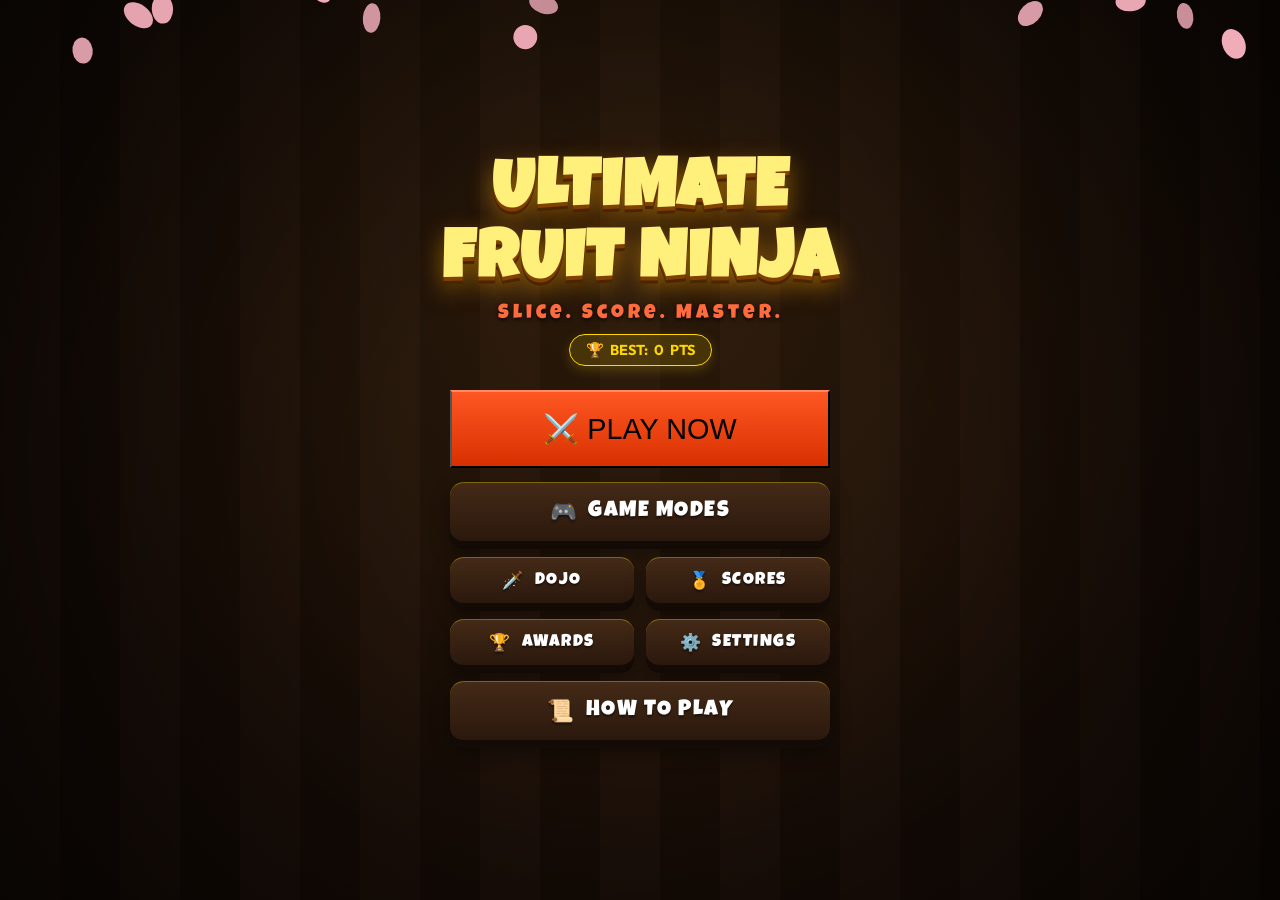
<file: index.html>
<!DOCTYPE html>
<html lang="en">
<head>
    <meta charset="UTF-8">
    <meta name="viewport" content="width=device-width, initial-scale=1.0, maximum-scale=1.0, user-scalable=no, viewport-fit=cover">
    <meta name="theme-color" content="#140b07">
    <meta name="apple-mobile-web-app-capable" content="yes">
    <meta name="apple-mobile-web-app-status-bar-style" content="black-translucent">
    <meta name="description" content="Ultimate Fruit Ninja - Nostalgic arcade fruit slicing game with modern graphics, responsive touch controls, juicy particle effects, 7 legendary blades, and 3 game modes.">
    <title>Ultimate Fruit Ninja: Slice. Score. Master.</title>
    
    <link rel="manifest" href="manifest.json">
    <link rel="stylesheet" href="style.css">
    <link rel="icon" type="image/svg+xml" href="icons/icon.svg">
    <link rel="apple-touch-icon" href="icons/icon-192.png">
</head>
<body>
    <div id="app-container">
        <!-- Interactive Canvas -->
        <canvas id="game-canvas"></canvas>

        <!-- Toast Notifications for Achievements & Blades -->
        <div id="toast-container"></div>

        <!-- ===================================================
             MAIN MENU SCREEN
             =================================================== -->
        <div id="main-menu" class="app-screen active">
            <div class="screen-content">
                <div class="title-container">
                    <h1 class="game-title">Ultimate<br>Fruit Ninja</h1>
                    <div class="game-subtitle">Slice. Score. Master.</div>
                    <div class="best-badge">
                        <span>🏆</span> BEST: <span id="menu-best-val">0</span> PTS
                   </div>
                </div>

                <div class="menu-buttons">
                    <button id="btn-play-quick" class="btn-arcad e btn-primary" aria-label="Play Classic Mode">
                        <span>⚔️</span> PLAY NOW
                    </button>
                    <button id="btn-open-modes" class="btn-arcade btn-secondary" aria-label="Select Game Mode">
                        <span>🎮</span> GAME MODES
                    </button>
                    <div class="btn-grid-row">
                        <button id="btn-open-blades" class="btn-arcade btn-secondary" aria-label="Blade Dojo">
                            <span>🗡️</span> DOJO
                        </button>
                        <button id="btn-open-scores" class="btn-arcade btn-secondary" aria-label="High Scores">
                            <span>🏅</span> SCORES
                        </button>
                    </div>
                    <div class="btn-grid-row">
                        <button id="btn-open-achievements" class="btn-arcade btn-secondary" aria-label="Achievements">
                            <span>🏆</span> AWARDS
                        </button>
                        <button id="btn-open-settings" class="btn-arcade btn-secondary" aria-label="Settings">
                            <span>⚙️</span> SETTINGS
                        </button>
                    </div>
                    <button id="btn-open-tutorial" class="btn-arcade btn-secondary" aria-label="How to Play and Tutorial">
                        <span>📜</span> HOW TO PLAY
                    </button>
                </div>
            </div>
        </div>

        <!-- ===================================================
             GAMEPLAY SCREEN & HUD
             =================================================== -->
        <div id="game-screen" class="app-screen">
            <header id="game-hud">
                <div class="hud-left">
                    <div class="hud-score-card">
                        <span class="hud-icon">🍉</span>
                        <span id="hud-score-val" class="hud-score-val">0</span>
                    </div>
                    <div id="hud-double-badge" class="hud-double-badge">2X ACTIVE!</div>
                </div>

                <div class="hud-center">
                    <!-- Timer for Arcade and Zen Modes -->
                    <div id="hud-timer-container" class="hud-timer-card">
                        <span class="hud-icon">⏱️</span>
                        <span id="hud-timer-val" class="hud-timer-val">90</span>
                    </div>

                    <!-- Lives for Classic Mode -->
                    <div id="hud-lives-container" class="hud-lives">
                        <span id="life-1" class="life-sword">⚔️</span>
                        <span id="life-2" class="life-sword">⚔️</span>
                        <span id="life-3" class="life-sword">⚔️</span>
                    </div>
                </div>

                <div class="hud-right">
                    <button id="btn-pause-game" class="hud-btn" aria-label="Pause Game">
                        ⏸️
                    </button>
                </div>
            </header>

            <!-- Tutorial Instruction Banner -->
            <div id="tutorial-hud-banner" class="tutorial-banner hidden">
                <p id="tutorial-instruction" class="tutorial-text">Swipe across the fruit to slice it!</p>
            </div>
        </div>

        <!-- ===================================================
             MODE SELECTION MODAL
             =================================================== -->
        <div id="mode-select-modal" class="modal-overlay hidden">
            <div class="modal-card">
                <div class="modal-header">
                    <h2 class="modal-title">Select Mode</h2>
                    <button class="modal-close btn-close-modal" aria-label="Close">✕</button>
                </div>
                <div class="modal-body">
                    <div class="mode-card" data-mode="classic">
                        <div class="mode-icon">⚔️</div>
                        <div class="mode-details">
                            <div class="mode-name">Classic Mode</div>
                            <div class="mode-desc">3 lives. Avoid bombs, pull off high-scoring combos, and don't let fruits fall!</div>
                        </div>
                    </div>

                    <div class="mode-card" data-mode="zen">
                        <div class="mode-icon">🌸</div>
                        <div class="mode-details">
                            <div class="mode-name">Zen Mode</div>
                            <div class="mode-desc">Relaxed 90s session. No bombs, no lives lost, peaceful drifting sakura blossoms.</div>
                        </div>
                    </div>

                    <div class="mode-card" data-mode="arcade">
                        <div class="mode-icon">⚡</div>
                        <div class="mode-details">
                            <div class="mode-name">Arcade Mode</div>
                            <div class="mode-desc">90-second blitz! Special Freeze, Frenzy & Double Score fruits. Bombs deduct time & score!</div>
                        </div>
                    </div>
                </div>
            </div>
        </div>

        <!-- ===================================================
             PAUSE MODAL
             =================================================== -->
        <div id="pause-modal" class="modal-overlay hidden">
            <div class="modal-card">
                <div class="modal-header">
                    <h2 class="modal-title">Game Paused</h2>
                </div>
                <div class="modal-body">
                    <button id="btn-resume-game" class="btn-arcade btn-primary">
                        <span>▶️</span> RESUME
                    </button>
                    <button id="btn-restart-game" class="btn-arcade btn-secondary">
                        <span>🔄</span> RESTART
                    </button>
                    <button id="btn-pause-settings" class="btn-arcade btn-secondary">
                        <span>⚙️</span> SETTINGS
                    </button>
                    <button id="btn-pause-menu" class="btn-arcade btn-secondary">
                        <span>🏠</span> MAIN MENU
                    </button>
                </div>
            </div>
        </div>

        <!-- ===================================================
             GAME OVER MODAL
             =================================================== -->
        <div id="game-over-modal" class="modal-overlay hidden">
            <div class="modal-card gameover-card">
                <h2 class="gameover-title">GAME OVER</h2>
                <div id="new-best-badge" class="new-best-banner hidden">✨ NEW PERSONAL BEST! ✨</div>

                <div class="stat-label">FINAL SCORE</div>
                <div id="final-score-val" class="score-display-big">0</div>

                <div class="stats-grid">
                    <div class="stat-box">
                        <div class="stat-label">FRUITS SLICED</div>
                        <div id="stat-sliced-val" class="stat-val">0</div>
                    </div>
                    <div class="stat-box">
                        <div class="stat-label">BEST COMBO</div>
                        <div id="stat-combo-val" class="stat-val">0x</div>
                    </div>
                    <div class="stat-box" style="grid-column: span 2;">
                        <div class="stat-label">PERSONAL BEST</div>
                        <div id="stat-best-val" class="stat-val">0</div>
                    </div>
                </div>

                <div class="menu-buttons" style="margin-top: 10px;">
                    <button id="btn-play-again" class="btn-arcade btn-primary">
                        <span>🔄</span> PLAY AGAIN
                    </button>
                    <button id="btn-gameover-menu" class="btn-arcade btn-secondary">
                        <span>🏠</span> MAIN MENU
                    </button>
                </div>
            </div>
        </div>

        <!-- ===================================================
             BLADE DOJO MODAL
             =================================================== -->
        <div id="blades-modal" class="modal-overlay hidden">
            <div class="modal-card">
                <div class="modal-header">
                    <h2 class="modal-title">Blade Dojo</h2>
                    <button class="modal-close btn-close-modal" aria-label="Close">✕</button>
                </div>
                <div class="modal-body" id="blades-list">
                    <!-- Populated dynamically via app.js -->
                </div>
            </div>
        </div>

        <!-- ===================================================
             HIGH SCORES MODAL
             =================================================== -->
        <div id="high-scores-modal" class="modal-overlay hidden">
            <div class="modal-card">
                <div class="modal-header">
                    <h2 class="modal-title">Leaderboard</h2>
                    <button class="modal-close btn-close-modal" aria-label="Close">✕</button>
                </div>
                <div class="tabs-header">
                    <button class="tab-btn active" data-tab="classic">Classic</button>
                    <button class="tab-btn" data-tab="zen">Zen</button>
                    <button class="tab-btn" data-tab="arcade">Arcade</button>
                </div>
                <div class="modal-body" id="scores-list">
                    <!-- Populated dynamically via app.js -->
                </div>
            </div>
        </div>

        <!-- ===================================================
             ACHIEVEMENTS MODAL
             =================================================== -->
        <div id="achievements-modal" class="modal-overlay hidden">
            <div class="modal-card">
                <div class="modal-header">
                    <h2 class="modal-title">Achievements</h2>
                    <button class="modal-close btn-close-modal" aria-label="Close">✕</button>
                </div>
                <div class="modal-body" id="achievements-list">
                    <!-- Populated dynamically via app.js -->
                </div>
            </div>
        </div>

        <!-- ===================================================
             SETTINGS MODAL
             =================================================== -->
        <div id="settings-modal" class="modal-overlay hidden">
            <div class="modal-card">
                <div class="modal-header">
                    <h2 class="modal-title">Settings</h2>
                    <button class="modal-close btn-close-modal" aria-label="Close">✕</button>
                </div>
                <div class="modal-body">
                    <!-- Difficulty Setting -->
                    <div class="setting-row">
                        <div>
                            <div class="setting-label">Difficulty Preset</div>
                            <div class="setting-desc">Affects launch speeds and fruit waves</div>
                        </div>
                        <div class="setting-control">
                            <select id="setting-difficulty">
                                <option value="relaxed">Relaxed (Gentle)</option>
                                <option value="easy">Easy</option>
                                <option value="normal" selected>Normal</option>
                                <option value="fast">Fast (Master)</option>
                            </select>
                        </div>
                    </div>

                    <!-- Sound SFX -->
                    <div class="setting-row">
                        <div>
                            <div class="setting-label">Sound Effects</div>
                            <div class="setting-desc">Fruit splats, blade whooshes, combos</div>
                        </div>
                        <label class="switch">
                            <input type="checkbox" id="setting-sound" checked>
                            <span class="slider"></span>
                        </label>
                    </div>

                    <!-- Music -->
                    <div class="setting-row">
                        <div>
                            <div class="setting-label">Dojo Music</div>
                            <div class="setting-desc">Tranquil Japanese pentatonic music</div>
                        </div>
                        <label class="switch">
                            <input type="checkbox" id="setting-music" checked>
                            <span class="slider"></span>
                        </label>
                    </div>

                    <!-- Volume Slider -->
                    <div class="setting-row">
                        <div>
                            <div class="setting-label">Master Volume</div>
                            <div class="setting-desc">Output volume level</div>
                        </div>
                        <div class="setting-control">
                            <input type="range" id="setting-volume" min="0" max="1" step="0.1" value="0.8">
                        </div>
                    </div>

                    <!-- Haptic Vibration -->
                    <div class="setting-row">
                        <div>
                            <div class="setting-label">Haptic Vibration</div>
                            <div class="setting-desc">Tactile response on mobile devices</div>
                        </div>
                        <label class="switch">
                            <input type="checkbox" id="setting-vibration" checked>
                            <span class="slider"></span>
                        </label>
                    </div>

                    <!-- Reduced Motion -->
                    <div class="setting-row">
                        <div>
                            <div class="setting-label">Reduced Motion</div>
                            <div class="setting-desc">Disables camera screen shake effects</div>
                        </div>
                        <label class="switch">
                            <input type="checkbox" id="setting-motion">
                            <span class="slider"></span>
                        </label>
                    </div>

                    <!-- Swipe Sensitivity -->
                    <div class="setting-row">
                        <div>
                            <div class="setting-label">Swipe Sensitivity</div>
                            <div class="setting-desc">Adjust touch blade responsiveness</div>
                        </div>
                        <div class="setting-control">
                            <input type="range" id="setting-sensitivity" min="0.5" max="2.0" step="0.25" value="1.0">
                        </div>
                    </div>

                    <!-- High Contrast Accessibility -->
                    <div class="setting-row">
                        <div>
                            <div class="setting-label">High Contrast</div>
                            <div class="setting-desc">Enhanced contrast for better visibility</div>
                        </div>
                        <label class="switch">
                            <input type="checkbox" id="setting-contrast">
                            <span class="slider"></span>
                        </label>
                    </div>

                    <button id="btn-reset-data" class="btn-arcade btn-secondary" style="margin-top: 10px; border-color: #ff3344; color: #ff6677;">
                        <span>⚠️</span> RESET ALL DATA
                    </button>
                </div>
            </div>
        </div>

        <!-- ===================================================
             HOW TO PLAY & TUTORIAL MODAL
             =================================================== -->
        <div id="tutorial-modal" class="modal-overlay hidden">
            <div class="modal-card">
                <div class="modal-header">
                    <h2 class="modal-title">How to Play</h2>
                    <button class="modal-close btn-close-modal" aria-label="Close">✕</button>
                </div>
                <div class="modal-body">
                    <div class="mode-card" style="cursor: default;">
                        <div class="mode-icon">👆</div>
                        <div class="mode-details">
                            <div class="mode-name">Swipe to Slice</div>
                            <div class="mode-desc">Drag your finger or mouse across flying fruits to cleave them in two!</div>
                        </div>
                    </div>

                    <div class="mode-card" style="cursor: default;">
                        <div class="mode-icon">⚡</div>
                        <div class="mode-details">
                            <div class="mode-name">Combos Award Bonuses</div>
                            <div class="mode-desc">Slice 3, 4, 5+ fruits in one single fluid stroke to earn huge combo multipliers.</div>
                        </div>
                    </div>

                    <div class="mode-card" style="cursor: default;">
                        <div class="mode-icon">💣</div>
                        <div class="mode-details">
                            <div class="mode-name">Beware of Bombs!</div>
                            <div class="mode-desc">In Classic Mode, slicing a bomb detonates and ends your game. Let bombs fall harmlessly!</div>
                        </div>
                    </div>

                    <div class="mode-card" style="cursor: default;">
                        <div class="mode-icon">🗡️</div>
                        <div class="mode-details">
                            <div class="mode-name">Unlock Legendary Blades</div>
                            <div class="mode-desc">Earn achievements and hit score milestones to unlock all 7 cosmetic blade trails.</div>
                        </div>
                    </div>

                    <button id="btn-launch-interactive-tutorial" class="btn-arcade btn-primary" style="margin-top: 8px;">
                        <span>🥋</span> INTERACTIVE TUTORIAL
                    </button>
                </div>
            </div>
        </div>
    </div>

    <!-- Scripts -->
    <script src="js/audio.js"></script>
    <script src="js/blade.js"></script>
    <script src="js/fruit.js"></script>
    <script src="js/particles.js"></script>
    <script src="js/storage.js"></script>
    <script src="js/game.js"></script>
    <script src="js/app.js"></script>
</body>
</html>
</file>
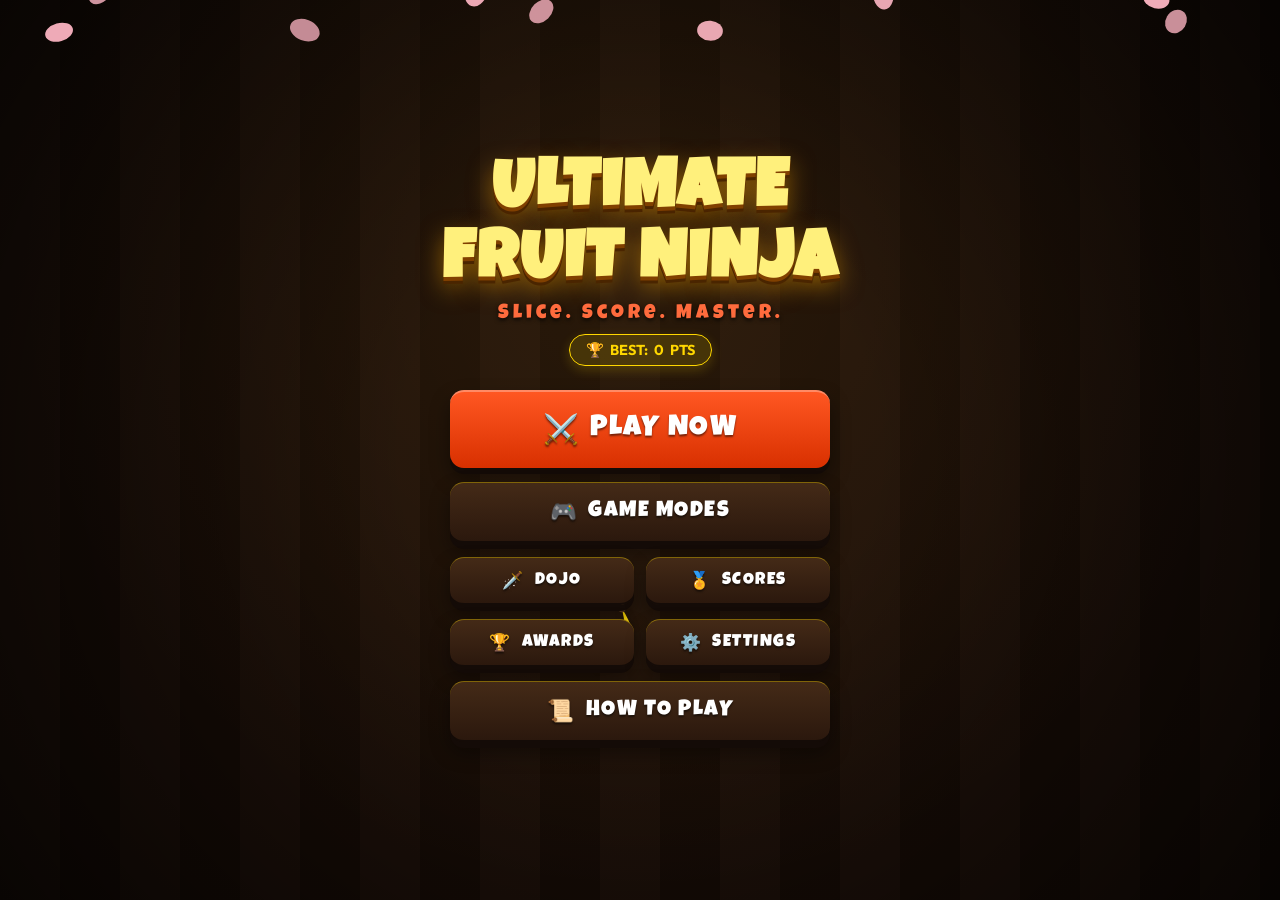
<file: android/app/src/main/assets/www/index.html>
<!DOCTYPE html>
<html lang="en">
<head>
    <meta charset="UTF-8">
    <meta name="viewport" content="width=device-width, initial-scale=1.0, maximum-scale=1.0, user-scalable=no, viewport-fit=cover">
    <meta name="theme-color" content="#140b07">
    <meta name="apple-mobile-web-app-capable" content="yes">
    <meta name="apple-mobile-web-app-status-bar-style" content="black-translucent">
    <meta name="description" content="Ultimate Fruit Ninja - Nostalgic arcade fruit slicing game with modern graphics, responsive touch controls, juicy particle effects, 7 legendary blades, and 3 game modes.">
    <title>Ultimate Fruit Ninja: Slice. Score. Master.</title>
    
    <link rel="manifest" href="manifest.json">
    <link rel="stylesheet" href="style.css">
    <link rel="icon" type="image/svg+xml" href="icons/icon.svg">
    <link rel="apple-touch-icon" href="icons/icon-192.png">
</head>
<body>
    <div id="app-container">
        <!-- Interactive Canvas -->
        <canvas id="game-canvas"></canvas>

        <!-- Toast Notifications for Achievements & Blades -->
        <div id="toast-container"></div>

        <!-- ===================================================
             MAIN MENU SCREEN
             =================================================== -->
        <div id="main-menu" class="app-screen active">
            <div class="screen-content">
                <div class="title-container">
                    <h1 class="game-title">Ultimate<br>Fruit Ninja</h1>
                    <div class="game-subtitle">Slice. Score. Master.</div>
                    <div class="best-badge">
                        <span>🏆</span> BEST: <span id="menu-best-val">0</span> PTS
                    </div>
                </div>

                <div class="menu-buttons">
                    <button id="btn-play-quick" class="btn-arcade btn-primary" aria-label="Play Classic Mode">
                        <span>⚔️</span> PLAY NOW
                    </button>
                    <button id="btn-open-modes" class="btn-arcade btn-secondary" aria-label="Select Game Mode">
                        <span>🎮</span> GAME MODES
                    </button>
                    <div class="btn-grid-row">
                        <button id="btn-open-blades" class="btn-arcade btn-secondary" aria-label="Blade Dojo">
                            <span>🗡️</span> DOJO
                        </button>
                        <button id="btn-open-scores" class="btn-arcade btn-secondary" aria-label="High Scores">
                            <span>🏅</span> SCORES
                        </button>
                    </div>
                    <div class="btn-grid-row">
                        <button id="btn-open-achievements" class="btn-arcade btn-secondary" aria-label="Achievements">
                            <span>🏆</span> AWARDS
                        </button>
                        <button id="btn-open-settings" class="btn-arcade btn-secondary" aria-label="Settings">
                            <span>⚙️</span> SETTINGS
                        </button>
                    </div>
                    <button id="btn-open-tutorial" class="btn-arcade btn-secondary" aria-label="How to Play and Tutorial">
                        <span>📜</span> HOW TO PLAY
                    </button>
                </div>
            </div>
        </div>

        <!-- ===================================================
             GAMEPLAY SCREEN & HUD
             =================================================== -->
        <div id="game-screen" class="app-screen">
            <header id="game-hud">
                <div class="hud-left">
                    <div class="hud-score-card">
                        <span class="hud-icon">🍉</span>
                        <span id="hud-score-val" class="hud-score-val">0</span>
                    </div>
                    <div id="hud-double-badge" class="hud-double-badge">2X ACTIVE!</div>
                </div>

                <div class="hud-center">
                    <!-- Timer for Arcade and Zen Modes -->
                    <div id="hud-timer-container" class="hud-timer-card">
                        <span class="hud-icon">⏱️</span>
                        <span id="hud-timer-val" class="hud-timer-val">90</span>
                    </div>

                    <!-- Lives for Classic Mode -->
                    <div id="hud-lives-container" class="hud-lives">
                        <span id="life-1" class="life-sword">⚔️</span>
                        <span id="life-2" class="life-sword">⚔️</span>
                        <span id="life-3" class="life-sword">⚔️</span>
                    </div>
                </div>

                <div class="hud-right">
                    <button id="btn-pause-game" class="hud-btn" aria-label="Pause Game">
                        ⏸️
                    </button>
                </div>
            </header>

            <!-- Tutorial Instruction Banner -->
            <div id="tutorial-hud-banner" class="tutorial-banner hidden">
                <p id="tutorial-instruction" class="tutorial-text">Swipe across the fruit to slice it!</p>
            </div>
        </div>

        <!-- ===================================================
             MODE SELECTION MODAL
             =================================================== -->
        <div id="mode-select-modal" class="modal-overlay hidden">
            <div class="modal-card">
                <div class="modal-header">
                    <h2 class="modal-title">Select Mode</h2>
                    <button class="modal-close btn-close-modal" aria-label="Close">✕</button>
                </div>
                <div class="modal-body">
                    <div class="mode-card" data-mode="classic">
                        <div class="mode-icon">⚔️</div>
                        <div class="mode-details">
                            <div class="mode-name">Classic Mode</div>
                            <div class="mode-desc">3 lives. Avoid bombs, pull off high-scoring combos, and don't let fruits fall!</div>
                        </div>
                    </div>

                    <div class="mode-card" data-mode="zen">
                        <div class="mode-icon">🌸</div>
                        <div class="mode-details">
                            <div class="mode-name">Zen Mode</div>
                            <div class="mode-desc">Relaxed 90s session. No bombs, no lives lost, peaceful drifting sakura blossoms.</div>
                        </div>
                    </div>

                    <div class="mode-card" data-mode="arcade">
                        <div class="mode-icon">⚡</div>
                        <div class="mode-details">
                            <div class="mode-name">Arcade Mode</div>
                            <div class="mode-desc">90-second blitz! Special Freeze, Frenzy & Double Score fruits. Bombs deduct time & score!</div>
                        </div>
                    </div>
                </div>
            </div>
        </div>

        <!-- ===================================================
             PAUSE MODAL
             =================================================== -->
        <div id="pause-modal" class="modal-overlay hidden">
            <div class="modal-card">
                <div class="modal-header">
                    <h2 class="modal-title">Game Paused</h2>
                </div>
                <div class="modal-body">
                    <button id="btn-resume-game" class="btn-arcade btn-primary">
                        <span>▶️</span> RESUME
                    </button>
                    <button id="btn-restart-game" class="btn-arcade btn-secondary">
                        <span>🔄</span> RESTART
                    </button>
                    <button id="btn-pause-settings" class="btn-arcade btn-secondary">
                        <span>⚙️</span> SETTINGS
                    </button>
                    <button id="btn-pause-menu" class="btn-arcade btn-secondary">
                        <span>🏠</span> MAIN MENU
                    </button>
                </div>
            </div>
        </div>

        <!-- ===================================================
             GAME OVER MODAL
             =================================================== -->
        <div id="game-over-modal" class="modal-overlay hidden">
            <div class="modal-card gameover-card">
                <h2 class="gameover-title">GAME OVER</h2>
                <div id="new-best-badge" class="new-best-banner hidden">✨ NEW PERSONAL BEST! ✨</div>

                <div class="stat-label">FINAL SCORE</div>
                <div id="final-score-val" class="score-display-big">0</div>

                <div class="stats-grid">
                    <div class="stat-box">
                        <div class="stat-label">FRUITS SLICED</div>
                        <div id="stat-sliced-val" class="stat-val">0</div>
                    </div>
                    <div class="stat-box">
                        <div class="stat-label">BEST COMBO</div>
                        <div id="stat-combo-val" class="stat-val">0x</div>
                    </div>
                    <div class="stat-box" style="grid-column: span 2;">
                        <div class="stat-label">PERSONAL BEST</div>
                        <div id="stat-best-val" class="stat-val">0</div>
                    </div>
                </div>

                <div class="menu-buttons" style="margin-top: 10px;">
                    <button id="btn-play-again" class="btn-arcade btn-primary">
                        <span>🔄</span> PLAY AGAIN
                    </button>
                    <button id="btn-gameover-menu" class="btn-arcade btn-secondary">
                        <span>🏠</span> MAIN MENU
                    </button>
                </div>
            </div>
        </div>

        <!-- ===================================================
             BLADE DOJO MODAL
             =================================================== -->
        <div id="blades-modal" class="modal-overlay hidden">
            <div class="modal-card">
                <div class="modal-header">
                    <h2 class="modal-title">Blade Dojo</h2>
                    <button class="modal-close btn-close-modal" aria-label="Close">✕</button>
                </div>
                <div class="modal-body" id="blades-list">
                    <!-- Populated dynamically via app.js -->
                </div>
            </div>
        </div>

        <!-- ===================================================
             HIGH SCORES MODAL
             =================================================== -->
        <div id="high-scores-modal" class="modal-overlay hidden">
            <div class="modal-card">
                <div class="modal-header">
                    <h2 class="modal-title">Leaderboard</h2>
                    <button class="modal-close btn-close-modal" aria-label="Close">✕</button>
                </div>
                <div class="tabs-header">
                    <button class="tab-btn active" data-tab="classic">Classic</button>
                    <button class="tab-btn" data-tab="zen">Zen</button>
                    <button class="tab-btn" data-tab="arcade">Arcade</button>
                </div>
                <div class="modal-body" id="scores-list">
                    <!-- Populated dynamically via app.js -->
                </div>
            </div>
        </div>

        <!-- ===================================================
             ACHIEVEMENTS MODAL
             =================================================== -->
        <div id="achievements-modal" class="modal-overlay hidden">
            <div class="modal-card">
                <div class="modal-header">
                    <h2 class="modal-title">Achievements</h2>
                    <button class="modal-close btn-close-modal" aria-label="Close">✕</button>
                </div>
                <div class="modal-body" id="achievements-list">
                    <!-- Populated dynamically via app.js -->
                </div>
            </div>
        </div>

        <!-- ===================================================
             SETTINGS MODAL
             =================================================== -->
        <div id="settings-modal" class="modal-overlay hidden">
            <div class="modal-card">
                <div class="modal-header">
                    <h2 class="modal-title">Settings</h2>
                    <button class="modal-close btn-close-modal" aria-label="Close">✕</button>
                </div>
                <div class="modal-body">
                    <!-- Difficulty Setting -->
                    <div class="setting-row">
                        <div>
                            <div class="setting-label">Difficulty Preset</div>
                            <div class="setting-desc">Affects launch speeds and fruit waves</div>
                        </div>
                        <div class="setting-control">
                            <select id="setting-difficulty">
                                <option value="relaxed">Relaxed (Gentle)</option>
                                <option value="easy">Easy</option>
                                <option value="normal" selected>Normal</option>
                                <option value="fast">Fast (Master)</option>
                            </select>
                        </div>
                    </div>

                    <!-- Sound SFX -->
                    <div class="setting-row">
                        <div>
                            <div class="setting-label">Sound Effects</div>
                            <div class="setting-desc">Fruit splats, blade whooshes, combos</div>
                        </div>
                        <label class="switch">
                            <input type="checkbox" id="setting-sound" checked>
                            <span class="slider"></span>
                        </label>
                    </div>

                    <!-- Music -->
                    <div class="setting-row">
                        <div>
                            <div class="setting-label">Dojo Music</div>
                            <div class="setting-desc">Tranquil Japanese pentatonic music</div>
                        </div>
                        <label class="switch">
                            <input type="checkbox" id="setting-music" checked>
                            <span class="slider"></span>
                        </label>
                    </div>

                    <!-- Volume Slider -->
                    <div class="setting-row">
                        <div>
                            <div class="setting-label">Master Volume</div>
                            <div class="setting-desc">Output volume level</div>
                        </div>
                        <div class="setting-control">
                            <input type="range" id="setting-volume" min="0" max="1" step="0.1" value="0.8">
                        </div>
                    </div>

                    <!-- Haptic Vibration -->
                    <div class="setting-row">
                        <div>
                            <div class="setting-label">Haptic Vibration</div>
                            <div class="setting-desc">Tactile response on mobile devices</div>
                        </div>
                        <label class="switch">
                            <input type="checkbox" id="setting-vibration" checked>
                            <span class="slider"></span>
                        </label>
                    </div>

                    <!-- Reduced Motion -->
                    <div class="setting-row">
                        <div>
                            <div class="setting-label">Reduced Motion</div>
                            <div class="setting-desc">Disables camera screen shake effects</div>
                        </div>
                        <label class="switch">
                            <input type="checkbox" id="setting-motion">
                            <span class="slider"></span>
                        </label>
                    </div>

                    <!-- Swipe Sensitivity -->
                    <div class="setting-row">
                        <div>
                            <div class="setting-label">Swipe Sensitivity</div>
                            <div class="setting-desc">Adjust touch blade responsiveness</div>
                        </div>
                        <div class="setting-control">
                            <input type="range" id="setting-sensitivity" min="0.5" max="2.0" step="0.25" value="1.0">
                        </div>
                    </div>

                    <!-- High Contrast Accessibility -->
                    <div class="setting-row">
                        <div>
                            <div class="setting-label">High Contrast</div>
                            <div class="setting-desc">Enhanced contrast for better visibility</div>
                        </div>
                        <label class="switch">
                            <input type="checkbox" id="setting-contrast">
                            <span class="slider"></span>
                        </label>
                    </div>

                    <button id="btn-reset-data" class="btn-arcade btn-secondary" style="margin-top: 10px; border-color: #ff3344; color: #ff6677;">
                        <span>⚠️</span> RESET ALL DATA
                    </button>
                </div>
            </div>
        </div>

        <!-- ===================================================
             HOW TO PLAY & TUTORIAL MODAL
             =================================================== -->
        <div id="tutorial-modal" class="modal-overlay hidden">
            <div class="modal-card">
                <div class="modal-header">
                    <h2 class="modal-title">How to Play</h2>
                    <button class="modal-close btn-close-modal" aria-label="Close">✕</button>
                </div>
                <div class="modal-body">
                    <div class="mode-card" style="cursor: default;">
                        <div class="mode-icon">👆</div>
                        <div class="mode-details">
                            <div class="mode-name">Swipe to Slice</div>
                            <div class="mode-desc">Drag your finger or mouse across flying fruits to cleave them in two!</div>
                        </div>
                    </div>

                    <div class="mode-card" style="cursor: default;">
                        <div class="mode-icon">⚡</div>
                        <div class="mode-details">
                            <div class="mode-name">Combos Award Bonuses</div>
                            <div class="mode-desc">Slice 3, 4, 5+ fruits in one single fluid stroke to earn huge combo multipliers.</div>
                        </div>
                    </div>

                    <div class="mode-card" style="cursor: default;">
                        <div class="mode-icon">💣</div>
                        <div class="mode-details">
                            <div class="mode-name">Beware of Bombs!</div>
                            <div class="mode-desc">In Classic Mode, slicing a bomb detonates and ends your game. Let bombs fall harmlessly!</div>
                        </div>
                    </div>

                    <div class="mode-card" style="cursor: default;">
                        <div class="mode-icon">🗡️</div>
                        <div class="mode-details">
                            <div class="mode-name">Unlock Legendary Blades</div>
                            <div class="mode-desc">Earn achievements and hit score milestones to unlock all 7 cosmetic blade trails.</div>
                        </div>
                    </div>

                    <button id="btn-launch-interactive-tutorial" class="btn-arcade btn-primary" style="margin-top: 8px;">
                        <span>🥋</span> INTERACTIVE TUTORIAL
                    </button>
                </div>
            </div>
        </div>
    </div>

    <!-- Scripts -->
    <script src="js/audio.js"></script>
    <script src="js/blade.js"></script>
    <script src="js/fruit.js"></script>
    <script src="js/particles.js"></script>
    <script src="js/storage.js"></script>
    <script src="js/game.js"></script>
    <script src="js/app.js"></script>
</body>
</html>
</file>
<file: style.css>
/* ===================================================
   ULTIMATE FRUIT NINJA - PREMIUM ARCADE DESIGN SYSTEM
   Theme: Japanese Dojo Wood, Tatami, Gold Trim & Neon Blades
   =================================================== */

@import url('https://fonts.googleapis.com/css2?family=Luckiest+Guy&family=Outfit:wght@400;600;700;800;900&display=swap');

:root {
    --font-arcade: 'Luckiest Guy', cursive, sans-serif;
    --font-ui: 'Outfit', -apple-system, BlinkMacSystemFont, sans-serif;

    /* Color Palette */
    --wood-dark: #140b07;
    --wood-mid: #2b180d;
    --wood-light: #442615;
    --gold-primary: #ffd700;
    --gold-light: #fff07c;
    --gold-dark: #cc9900;
    --ruby-red: #ff2a4b;
    --emerald-green: #00e676;
    --cyber-blue: #00d2ff;
    --neon-purple: #c77dff;

    /* Glassmorphism & Shadows */
    --glass-bg: rgba(28, 15, 9, 0.88);
    --glass-border: rgba(255, 215, 0, 0.35);
    --modal-shadow: 0 20px 60px rgba(0, 0, 0, 0.85), 0 0 30px rgba(255, 170, 0, 0.15);
    --btn-shadow: 0 6px 0 var(--wood-dark), 0 10px 20px rgba(0,0,0,0.4);
}

* {
    margin: 0;
    padding: 0;
    box-sizing: border-box;
    user-select: none;
    -webkit-user-select: none;
    -webkit-touch-callout: none;
    -webkit-tap-highlight-color: transparent;
}

html, body {
    width: 100%;
    height: 100%;
    overflow: hidden;
    background-color: var(--wood-dark);
    font-family: var(--font-ui);
    color: #fff;
    touch-action: none;
}

/* Background Wood Dojo Wall with subtle texture gradient */
#app-container {
    position: relative;
    width: 100vw;
    height: 100vh;
    overflow: hidden;
    background: 
        radial-gradient(circle at 50% 30%, rgba(255, 180, 50, 0.08), transparent 70%),
        repeating-linear-gradient(
            90deg,
            #1e110a 0px,
            #1e110a 60px,
            #170c06 60px,
            #170c06 120px
        );
}

#app-container::before {
    content: '';
    position: absolute;
    inset: 0;
    background: radial-gradient(circle at center, transparent 30%, rgba(0, 0, 0, 0.7) 100%);
    pointer-events: none;
    z-index: 1;
}

/* Fullscreen Canvas */
#game-canvas {
    position: absolute;
    top: 0;
    left: 0;
    width: 100%;
    height: 100%;
    z-index: 2;
    touch-action: none;
    cursor: crosshair;
}

/* UI Overlay Screens - must allow pointer events to fall through to canvas */
.app-screen {
    position: absolute;
    inset: 0;
    z-index: 10;
    display: none;
    flex-direction: column;
    align-items: center;
    justify-content: center;
    pointer-events: none !important;
}

.app-screen.active {
    display: flex;
    pointer-events: none !important;
}

/* Interactive elements in screens must accept pointer events */
.screen-content {
    pointer-events: none;
    width: 100%;
    max-width: 480px;
    padding: 24px 20px;
    display: flex;
    flex-direction: column;
    align-items: center;
}

/* ===================================================
   MAIN MENU
   =================================================== */
.title-container {
    text-align: center;
    margin-bottom: 24px;
    animation: floatTitle 4s ease-in-out infinite;
}

.game-title {
    font-family: var(--font-arcade);
    font-size: clamp(2.4rem, 8vw, 3.8rem);
    line-height: 1.05;
    color: var(--gold-light);
    text-transform: uppercase;
    text-shadow: 
        0 4px 0 #804000,
        0 7px 0 #4a2500,
        0 10px 25px rgba(255, 170, 0, 0.5);
    letter-spacing: 2px;
}

.game-subtitle {
    font-family: var(--font-arcade);
    font-size: clamp(0.9rem, 3.5vw, 1.25rem);
    color: #ff6b3d;
    text-shadow: 0 2px 4px rgba(0,0,0,0.8);
    letter-spacing: 4px;
    margin-top: 4px;
}

.best-badge {
    background: rgba(255, 215, 0, 0.15);
    border: 1px solid var(--gold-primary);
    border-radius: 20px;
    padding: 6px 16px;
    font-weight: 700;
    font-size: 0.9rem;
    color: var(--gold-primary);
    margin-top: 10px;
    display: inline-flex;
    align-items: center;
    gap: 6px;
    box-shadow: 0 4px 12px rgba(255, 215, 0, 0.2);
}

.menu-buttons {
    width: 100%;
    display: flex;
    flex-direction: column;
    gap: 12px;
    max-width: 320px;
    pointer-events: auto;
}

.btn-arcade {
    font-family: var(--font-arcade);
    font-size: 1.25rem;
    letter-spacing: 1.5px;
    padding: 14px 20px;
    border-radius: 14px;
    border: none;
    cursor: pointer;
    display: flex;
    align-items: center;
    justify-content: center;
    gap: 10px;
    color: #fff;
    text-transform: uppercase;
    box-shadow: var(--btn-shadow);
    transition: transform 0.12s ease, filter 0.15s ease, box-shadow 0.12s ease;
    text-shadow: 0 2px 2px rgba(0, 0, 0, 0.5);
    position: relative;
    overflow: hidden;
}

.btn-arcade:active {
    transform: translateY(4px);
    box-shadow: 0 2px 0 var(--wood-dark), 0 4px 10px rgba(0,0,0,0.3);
}

.btn-primary {
    background: linear-gradient(180deg, #ff5722 0%, #d83000 100%);
    border-top: 2px solid #ff8a65;
    font-size: 1.6rem;
    padding: 18px 24px;
}

.btn-secondary {
    background: linear-gradient(180deg, #442a17 0%, #2b180d 100%);
    border-top: 1px solid rgba(255, 215, 0, 0.4);
    border-bottom: 2px solid #140b07;
}

.btn-secondary:hover {
    filter: brightness(1.15);
}

.btn-grid-row {
    display: grid;
    grid-template-columns: 1fr 1fr;
    gap: 12px;
}

.btn-grid-row .btn-arcade {
    font-size: 1.05rem;
    padding: 12px 10px;
}

/* ===================================================
   HUD (HEADS-UP DISPLAY)
   =================================================== */
#game-hud {
    position: absolute;
    top: 0;
    left: 0;
    width: 100%;
    padding: 16px 20px;
    display: flex;
    justify-content: space-between;
    align-items: flex-start;
    pointer-events: none;
    z-index: 20;
}

.hud-left, .hud-right, .hud-center {
    display: flex;
    align-items: center;
    gap: 12px;
    pointer-events: auto;
}

.hud-score-card {
    background: rgba(20, 10, 6, 0.85);
    border: 2px solid var(--gold-primary);
    border-radius: 14px;
    padding: 6px 16px;
    display: flex;
    align-items: center;
    gap: 8px;
    box-shadow: 0 4px 15px rgba(0,0,0,0.6);
}

.hud-icon {
    font-size: 1.5rem;
}

.hud-score-val {
    font-family: var(--font-arcade);
    font-size: 1.9rem;
    color: var(--gold-light);
    letter-spacing: 1px;
    text-shadow: 0 2px 4px rgba(0,0,0,0.8);
}

/* Lives Swords */
.hud-lives {
    display: flex;
    gap: 6px;
    background: rgba(20, 10, 6, 0.85);
    border: 2px solid #5a3015;
    border-radius: 14px;
    padding: 6px 12px;
}

.life-sword {
    font-size: 1.4rem;
    transition: transform 0.2s, filter 0.2s, opacity 0.2s;
}

.life-sword.lost {
    filter: grayscale(1) brightness(0.4);
    opacity: 0.35;
    transform: scale(0.85);
}

/* Timer Card */
.hud-timer-card {
    background: rgba(20, 10, 6, 0.85);
    border: 2px solid var(--cyber-blue);
    border-radius: 14px;
    padding: 6px 16px;
    display: none;
    align-items: center;
    gap: 6px;
}

.hud-timer-val {
    font-family: var(--font-arcade);
    font-size: 1.7rem;
    color: var(--cyber-blue);
}

.hud-timer-val.urgent {
    color: var(--ruby-red);
    animation: urgentPulse 0.5s infinite alternate;
}

.hud-btn {
    width: 44px;
    height: 44px;
    border-radius: 50%;
    background: linear-gradient(180deg, #3d2111 0%, #1f0f07 100%);
    border: 2px solid var(--gold-primary);
    color: var(--gold-primary);
    display: flex;
    align-items: center;
    justify-content: center;
    font-size: 1.25rem;
    cursor: pointer;
    box-shadow: 0 4px 8px rgba(0,0,0,0.5);
    transition: transform 0.1s;
}

.hud-btn:active {
    transform: scale(0.92);
}

.hud-double-badge {
    display: none;
    background: linear-gradient(90deg, #ff0077, #7928ca);
    color: #fff;
    font-family: var(--font-arcade);
    font-size: 1rem;
    padding: 4px 12px;
    border-radius: 20px;
    box-shadow: 0 0 15px rgba(255, 0, 119, 0.6);
    animation: pulseGlow 1s infinite alternate;
}

/* Tutorial HUD banner */
.tutorial-banner {
    position: absolute;
    top: 80px;
    left: 50%;
    transform: translateX(-50%);
    background: rgba(14, 7, 4, 0.9);
    border: 2px solid var(--gold-primary);
    border-radius: 16px;
    padding: 12px 24px;
    max-width: 90%;
    text-align: center;
    box-shadow: 0 8px 30px rgba(0,0,0,0.8);
    pointer-events: none;
    z-index: 25;
}

.tutorial-text {
    font-size: 1.15rem;
    font-weight: 700;
    color: var(--gold-light);
    letter-spacing: 0.5px;
}

/* ===================================================
   MODALS & OVERLAYS
   =================================================== */
.modal-overlay {
    position: absolute;
    inset: 0;
    background: rgba(0, 0, 0, 0.78);
    backdrop-filter: blur(8px);
    -webkit-backdrop-filter: blur(8px);
    display: flex;
    align-items: center;
    justify-content: center;
    padding: 20px;
    z-index: 100;
    animation: fadeIn 0.25s ease-out;
}

.modal-overlay.hidden {
    display: none;
}

.modal-card {
    background: var(--glass-bg);
    border: 2px solid var(--glass-border);
    border-radius: 24px;
    width: 100%;
    max-width: 440px;
    max-height: 88vh;
    display: flex;
    flex-direction: column;
    padding: 24px 22px;
    box-shadow: var(--modal-shadow);
    overflow: hidden;
    position: relative;
    animation: scaleIn 0.25s ease-out;
}

.modal-header {
    display: flex;
    justify-content: space-between;
    align-items: center;
    margin-bottom: 18px;
    border-bottom: 2px solid rgba(255, 215, 0, 0.2);
    padding-bottom: 12px;
}

.modal-title {
    font-family: var(--font-arcade);
    font-size: 1.8rem;
    color: var(--gold-light);
    letter-spacing: 1px;
    text-shadow: 0 2px 4px rgba(0,0,0,0.8);
}

.modal-close {
    width: 38px;
    height: 38px;
    border-radius: 50%;
    background: #33180c;
    border: 1px solid rgba(255,215,0,0.3);
    color: #fff;
    display: flex;
    align-items: center;
    justify-content: center;
    cursor: pointer;
    font-size: 1.2rem;
    transition: transform 0.1s;
}

.modal-close:active {
    transform: scale(0.9);
}

.modal-body {
    overflow-y: auto;
    padding-right: 4px;
    display: flex;
    flex-direction: column;
    gap: 16px;
}

/* Custom scrollbar */
.modal-body::-webkit-scrollbar {
    width: 6px;
}
.modal-body::-webkit-scrollbar-thumb {
    background: var(--wood-light);
    border-radius: 6px;
}

/* Mode Selection Cards */
.mode-card {
    background: linear-gradient(135deg, #2b180d 0%, #1a0f08 100%);
    border: 2px solid rgba(255, 215, 0, 0.25);
    border-radius: 18px;
    padding: 16px;
    cursor: pointer;
    display: flex;
    align-items: center;
    gap: 16px;
    transition: transform 0.15s, border-color 0.15s, box-shadow 0.15s;
}

.mode-card:hover, .mode-card:active {
    transform: translateY(-2px);
    border-color: var(--gold-primary);
    box-shadow: 0 8px 20px rgba(255, 170, 0, 0.25);
}

.mode-icon {
    font-size: 2.4rem;
    width: 60px;
    height: 60px;
    background: rgba(255, 255, 255, 0.06);
    border-radius: 14px;
    display: flex;
    align-items: center;
    justify-content: center;
    flex-shrink: 0;
}

.mode-details {
    flex-grow: 1;
}

.mode-name {
    font-family: var(--font-arcade);
    font-size: 1.4rem;
    color: var(--gold-light);
    margin-bottom: 4px;
}

.mode-desc {
    font-size: 0.85rem;
    color: #ccc;
    line-height: 1.3;
}

/* Game Over Card */
.gameover-card {
    text-align: center;
}

.gameover-title {
    font-family: var(--font-arcade);
    font-size: 2.8rem;
    color: var(--ruby-red);
    text-shadow: 0 4px 10px rgba(255, 42, 75, 0.5);
    margin-bottom: 8px;
}

.score-display-big {
    font-family: var(--font-arcade);
    font-size: 4rem;
    color: var(--gold-light);
    text-shadow: 0 4px 15px rgba(255, 215, 0, 0.6);
    margin: 8px 0;
}

.new-best-banner {
    display: inline-block;
    background: linear-gradient(90deg, #ff8800, #ff0055);
    color: #fff;
    font-family: var(--font-arcade);
    font-size: 1.1rem;
    padding: 6px 18px;
    border-radius: 20px;
    margin-bottom: 16px;
    animation: bounceBadge 0.6s infinite alternate;
}

.stats-grid {
    display: grid;
    grid-template-columns: 1fr 1fr;
    gap: 12px;
    margin: 16px 0;
    width: 100%;
}

.stat-box {
    background: rgba(0, 0, 0, 0.35);
    border: 1px solid rgba(255, 215, 0, 0.2);
    border-radius: 12px;
    padding: 10px;
}

.stat-label {
    font-size: 0.8rem;
    color: #aaa;
    text-transform: uppercase;
    font-weight: 700;
}

.stat-val {
    font-family: var(--font-arcade);
    font-size: 1.4rem;
    color: var(--gold-primary);
    margin-top: 2px;
}

/* Blades Dojo Grid */
.blades-grid {
    display: grid;
    grid-template-columns: 1fr;
    gap: 12px;
}

.blade-card {
    background: #24130a;
    border: 2px solid rgba(255, 215, 0, 0.2);
    border-radius: 16px;
    padding: 12px 14px;
    display: flex;
    align-items: center;
    gap: 14px;
}

.blade-card.equipped {
    border-color: var(--gold-primary);
    box-shadow: 0 0 15px rgba(255, 215, 0, 0.3);
}

.blade-preview-canvas {
    width: 64px;
    height: 64px;
    background: #110905;
    border-radius: 12px;
    border: 1px solid rgba(255,255,255,0.1);
    flex-shrink: 0;
}

.blade-info {
    flex-grow: 1;
}

.blade-name {
    font-family: var(--font-arcade);
    font-size: 1.15rem;
    color: #fff;
}

.blade-desc {
    font-size: 0.8rem;
    color: #aaa;
}

.btn-equip {
    font-family: var(--font-arcade);
    font-size: 0.9rem;
    padding: 8px 14px;
    border-radius: 10px;
    border: none;
    cursor: pointer;
    background: var(--gold-primary);
    color: #140b07;
    font-weight: 900;
}

.btn-equip.equipped {
    background: #442a17;
    color: #888;
    cursor: default;
}

.btn-equip.locked {
    background: #2b180d;
    color: #666;
    cursor: not-allowed;
}

/* High Scores Leaderboard */
.tabs-header {
    display: grid;
    grid-template-columns: 1fr 1fr 1fr;
    gap: 8px;
    margin-bottom: 12px;
}

.tab-btn {
    font-family: var(--font-arcade);
    font-size: 0.95rem;
    padding: 8px;
    border-radius: 10px;
    border: 1px solid rgba(255, 215, 0, 0.3);
    background: #2b180d;
    color: #aaa;
    cursor: pointer;
}

.tab-btn.active {
    background: var(--gold-primary);
    color: #140b07;
}

.score-row {
    display: flex;
    justify-content: space-between;
    align-items: center;
    padding: 10px 14px;
    background: rgba(0, 0, 0, 0.3);
    border-radius: 10px;
    border-left: 4px solid var(--gold-primary);
}

.score-rank {
    font-family: var(--font-arcade);
    font-size: 1.2rem;
    color: var(--gold-primary);
    width: 32px;
}

.score-details {
    flex-grow: 1;
}

.score-pts {
    font-family: var(--font-arcade);
    font-size: 1.2rem;
    color: #fff;
}

.score-meta {
    font-size: 0.75rem;
    color: #888;
}

/* Achievements List */
.achievements-grid {
    display: flex;
    flex-direction: column;
    gap: 10px;
}

.achievement-item {
    display: flex;
    align-items: center;
    gap: 14px;
    background: rgba(0, 0, 0, 0.35);
    border: 1px solid rgba(255, 215, 0, 0.15);
    border-radius: 14px;
    padding: 10px 14px;
}

.achievement-item.unlocked {
    border-color: var(--emerald-green);
    background: rgba(0, 230, 118, 0.08);
}

.ach-icon {
    font-size: 2rem;
    width: 48px;
    height: 48px;
    border-radius: 12px;
    background: rgba(255,255,255,0.06);
    display: flex;
    align-items: center;
    justify-content: center;
    flex-shrink: 0;
}

.ach-info {
    flex-grow: 1;
}

.ach-title {
    font-weight: 800;
    font-size: 0.95rem;
    color: #fff;
}

.ach-desc {
    font-size: 0.8rem;
    color: #aaa;
}

.ach-status {
    font-size: 0.75rem;
    font-weight: 700;
    color: var(--emerald-green);
}

/* Settings Form */
.setting-row {
    display: flex;
    justify-content: space-between;
    align-items: center;
    padding: 12px 0;
    border-bottom: 1px solid rgba(255, 255, 255, 0.08);
}

.setting-label {
    font-weight: 700;
    font-size: 0.95rem;
}

.setting-desc {
    font-size: 0.75rem;
    color: #888;
}

.setting-control select, .setting-control input[type="range"] {
    background: #24130a;
    border: 1px solid var(--gold-primary);
    color: #fff;
    padding: 6px 10px;
    border-radius: 8px;
    font-family: var(--font-ui);
    font-weight: 600;
}

/* Toggle Switch */
.switch {
    position: relative;
    display: inline-block;
    width: 48px;
    height: 26px;
}

.switch input {
    opacity: 0;
    width: 0;
    height: 0;
}

.slider {
    position: absolute;
    cursor: pointer;
    inset: 0;
    background-color: #3d2111;
    transition: 0.3s;
    border-radius: 26px;
    border: 1px solid rgba(255,215,0,0.3);
}

.slider:before {
    position: absolute;
    content: "";
    height: 18px;
    width: 18px;
    left: 4px;
    bottom: 3px;
    background-color: white;
    transition: 0.3s;
    border-radius: 50%;
}

input:checked + .slider {
    background-color: var(--emerald-green);
    border-color: var(--emerald-green);
}

input:checked + .slider:before {
    transform: translateX(20px);
}

/* Toast Notifications Container */
#toast-container {
    position: absolute;
    top: 20px;
    right: 20px;
    z-index: 1000;
    display: flex;
    flex-direction: column;
    gap: 10px;
    pointer-events: none;
}

.achievement-toast, .blade-toast {
    background: rgba(20, 10, 6, 0.95);
    border: 2px solid var(--gold-primary);
    border-radius: 14px;
    padding: 12px 18px;
    display: flex;
    align-items: center;
    gap: 12px;
    box-shadow: 0 8px 25px rgba(0,0,0,0.7);
    animation: slideInRight 0.35s ease-out;
    max-width: 340px;
}

.achievement-toast.hide, .blade-toast.hide {
    animation: slideOutRight 0.35s ease-in forwards;
}

.toast-icon {
    font-size: 2rem;
}

.toast-tag {
    font-family: var(--font-arcade);
    font-size: 0.75rem;
    color: var(--gold-primary);
    letter-spacing: 0.5px;
}

.toast-title {
    font-weight: 800;
    font-size: 0.95rem;
    color: #fff;
}

.toast-desc {
    font-size: 0.8rem;
    color: #ccc;
}

/* High Contrast Mode for Accessibility */
body.high-contrast {
    background-color: #000;
}
body.high-contrast .modal-card {
    background: #000;
    border: 3px solid #fff;
}
body.high-contrast .btn-arcade {
    border: 2px solid #fff;
}

/* Animations */
@keyframes floatTitle {
    0%, 100% { transform: translateY(0); }
    50% { transform: translateY(-8px); }
}

@keyframes bounceBadge {
    0% { transform: scale(0.95); }
    100% { transform: scale(1.05); }
}

@keyframes urgentPulse {
    0% { transform: scale(1.0); }
    100% { transform: scale(1.2); }
}

@keyframes pulseGlow {
    0% { box-shadow: 0 0 10px rgba(255, 0, 119, 0.4); }
    100% { box-shadow: 0 0 25px rgba(255, 0, 119, 0.85); }
}

@keyframes fadeIn {
    from { opacity: 0; }
    to { opacity: 1; }
}

@keyframes scaleIn {
    from { transform: scale(0.9); opacity: 0; }
    to { transform: scale(1); opacity: 1; }
}

@keyframes slideInRight {
    from { transform: translateX(100%); opacity: 0; }
    to { transform: translateX(0); opacity: 1; }
}

@keyframes slideOutRight {
    from { transform: translateX(0); opacity: 1; }
    to { transform: translateX(100%); opacity: 0; }
}

/* ===================================================
   RESPONSIVE DESIGN (MOBILE, TABLET, DESKTOP)
   =================================================== */

/* Compact mobile devices (< 480px width) */
@media (max-width: 480px) {
    .screen-content {
        padding: 16px 12px;
    }
    .game-title {
        font-size: 2.2rem;
    }
    .game-subtitle {
        font-size: 0.85rem;
        letter-spacing: 2px;
    }
    .btn-arcade {
        font-size: 1.1rem;
        padding: 12px 14px;
    }
    .btn-primary {
        font-size: 1.35rem;
        padding: 14px 18px;
    }
    .modal-card {
        padding: 18px 14px;
        max-height: 92vh;
        border-radius: 18px;
    }
    .modal-title {
        font-size: 1.5rem;
    }
    #game-hud {
        padding: 10px 12px;
    }
    .hud-score-val {
        font-size: 1.5rem;
    }
    .hud-score-card, .hud-timer-card {
        padding: 4px 10px;
    }
    .life-sword {
        font-size: 1.1rem;
    }
    .score-display-big {
        font-size: 3rem;
    }
}

/* Landscape mode on mobile phones */
@media (max-height: 500px) and (orientation: landscape) {
    .screen-content {
        flex-direction: row;
        justify-content: space-around;
        align-items: center;
        max-width: 720px;
        padding: 10px;
    }
    .title-container {
        margin-bottom: 0;
    }
    .game-title {
        font-size: 2rem;
    }
    .menu-buttons {
        max-width: 280px;
        gap: 6px;
    }
    .btn-arcade {
        padding: 8px 12px;
        font-size: 0.95rem;
    }
    .btn-primary {
        padding: 10px 14px;
        font-size: 1.15rem;
    }
    #game-hud {
        padding: 6px 16px;
    }
    .modal-card {
        max-height: 94vh;
        padding: 14px 18px;
    }
}

/* Tablet and larger desktop screens (>= 768px) */
@media (min-width: 768px) {
    .screen-content {
        max-width: 520px;
    }
    .menu-buttons {
        max-width: 380px;
        gap: 14px;
    }
    .btn-arcade {
        font-size: 1.35rem;
        padding: 16px 24px;
    }
    .btn-primary {
        font-size: 1.8rem;
        padding: 20px 28px;
    }
    .game-title {
        font-size: 4.2rem;
    }
}
</file>
<file: android/app/src/main/assets/www/style.css>
/* ===================================================
   ULTIMATE FRUIT NINJA - PREMIUM ARCADE DESIGN SYSTEM
   Theme: Japanese Dojo Wood, Tatami, Gold Trim & Neon Blades
   =================================================== */

@import url('https://fonts.googleapis.com/css2?family=Luckiest+Guy&family=Outfit:wght@400;600;700;800;900&display=swap');

:root {
    --font-arcade: 'Luckiest Guy', cursive, sans-serif;
    --font-ui: 'Outfit', -apple-system, BlinkMacSystemFont, sans-serif;

    /* Color Palette */
    --wood-dark: #140b07;
    --wood-mid: #2b180d;
    --wood-light: #442615;
    --gold-primary: #ffd700;
    --gold-light: #fff07c;
    --gold-dark: #cc9900;
    --ruby-red: #ff2a4b;
    --emerald-green: #00e676;
    --cyber-blue: #00d2ff;
    --neon-purple: #c77dff;

    /* Glassmorphism & Shadows */
    --glass-bg: rgba(28, 15, 9, 0.88);
    --glass-border: rgba(255, 215, 0, 0.35);
    --modal-shadow: 0 20px 60px rgba(0, 0, 0, 0.85), 0 0 30px rgba(255, 170, 0, 0.15);
    --btn-shadow: 0 6px 0 var(--wood-dark), 0 10px 20px rgba(0,0,0,0.4);
}

* {
    margin: 0;
    padding: 0;
    box-sizing: border-box;
    user-select: none;
    -webkit-user-select: none;
    -webkit-touch-callout: none;
    -webkit-tap-highlight-color: transparent;
}

html, body {
    width: 100%;
    height: 100%;
    overflow: hidden;
    background-color: var(--wood-dark);
    font-family: var(--font-ui);
    color: #fff;
    touch-action: none;
}

/* Background Wood Dojo Wall with subtle texture gradient */
#app-container {
    position: relative;
    width: 100vw;
    height: 100vh;
    overflow: hidden;
    background: 
        radial-gradient(circle at 50% 30%, rgba(255, 180, 50, 0.08), transparent 70%),
        repeating-linear-gradient(
            90deg,
            #1e110a 0px,
            #1e110a 60px,
            #170c06 60px,
            #170c06 120px
        );
}

#app-container::before {
    content: '';
    position: absolute;
    inset: 0;
    background: radial-gradient(circle at center, transparent 30%, rgba(0, 0, 0, 0.7) 100%);
    pointer-events: none;
    z-index: 1;
}

/* Fullscreen Canvas */
#game-canvas {
    position: absolute;
    top: 0;
    left: 0;
    width: 100%;
    height: 100%;
    z-index: 2;
    touch-action: none;
    cursor: crosshair;
}

/* UI Overlay Screens - must allow pointer events to fall through to canvas */
.app-screen {
    position: absolute;
    inset: 0;
    z-index: 10;
    display: none;
    flex-direction: column;
    align-items: center;
    justify-content: center;
    pointer-events: none !important;
}

.app-screen.active {
    display: flex;
    pointer-events: none !important;
}

/* Interactive elements in screens must accept pointer events */
.screen-content {
    pointer-events: none;
    width: 100%;
    max-width: 480px;
    padding: 24px 20px;
    display: flex;
    flex-direction: column;
    align-items: center;
}

/* ===================================================
   MAIN MENU
   =================================================== */
.title-container {
    text-align: center;
    margin-bottom: 24px;
    animation: floatTitle 4s ease-in-out infinite;
}

.game-title {
    font-family: var(--font-arcade);
    font-size: clamp(2.4rem, 8vw, 3.8rem);
    line-height: 1.05;
    color: var(--gold-light);
    text-transform: uppercase;
    text-shadow: 
        0 4px 0 #804000,
        0 7px 0 #4a2500,
        0 10px 25px rgba(255, 170, 0, 0.5);
    letter-spacing: 2px;
}

.game-subtitle {
    font-family: var(--font-arcade);
    font-size: clamp(0.9rem, 3.5vw, 1.25rem);
    color: #ff6b3d;
    text-shadow: 0 2px 4px rgba(0,0,0,0.8);
    letter-spacing: 4px;
    margin-top: 4px;
}

.best-badge {
    background: rgba(255, 215, 0, 0.15);
    border: 1px solid var(--gold-primary);
    border-radius: 20px;
    padding: 6px 16px;
    font-weight: 700;
    font-size: 0.9rem;
    color: var(--gold-primary);
    margin-top: 10px;
    display: inline-flex;
    align-items: center;
    gap: 6px;
    box-shadow: 0 4px 12px rgba(255, 215, 0, 0.2);
}

.menu-buttons {
    width: 100%;
    display: flex;
    flex-direction: column;
    gap: 12px;
    max-width: 320px;
    pointer-events: auto;
}

.btn-arcade {
    font-family: var(--font-arcade);
    font-size: 1.25rem;
    letter-spacing: 1.5px;
    padding: 14px 20px;
    border-radius: 14px;
    border: none;
    cursor: pointer;
    display: flex;
    align-items: center;
    justify-content: center;
    gap: 10px;
    color: #fff;
    text-transform: uppercase;
    box-shadow: var(--btn-shadow);
    transition: transform 0.12s ease, filter 0.15s ease, box-shadow 0.12s ease;
    text-shadow: 0 2px 2px rgba(0, 0, 0, 0.5);
    position: relative;
    overflow: hidden;
}

.btn-arcade:active {
    transform: translateY(4px);
    box-shadow: 0 2px 0 var(--wood-dark), 0 4px 10px rgba(0,0,0,0.3);
}

.btn-primary {
    background: linear-gradient(180deg, #ff5722 0%, #d83000 100%);
    border-top: 2px solid #ff8a65;
    font-size: 1.6rem;
    padding: 18px 24px;
}

.btn-secondary {
    background: linear-gradient(180deg, #442a17 0%, #2b180d 100%);
    border-top: 1px solid rgba(255, 215, 0, 0.4);
    border-bottom: 2px solid #140b07;
}

.btn-secondary:hover {
    filter: brightness(1.15);
}

.btn-grid-row {
    display: grid;
    grid-template-columns: 1fr 1fr;
    gap: 12px;
}

.btn-grid-row .btn-arcade {
    font-size: 1.05rem;
    padding: 12px 10px;
}

/* ===================================================
   HUD (HEADS-UP DISPLAY)
   =================================================== */
#game-hud {
    position: absolute;
    top: 0;
    left: 0;
    width: 100%;
    padding: 16px 20px;
    display: flex;
    justify-content: space-between;
    align-items: flex-start;
    pointer-events: none;
    z-index: 20;
}

.hud-left, .hud-right, .hud-center {
    display: flex;
    align-items: center;
    gap: 12px;
    pointer-events: auto;
}

.hud-score-card {
    background: rgba(20, 10, 6, 0.85);
    border: 2px solid var(--gold-primary);
    border-radius: 14px;
    padding: 6px 16px;
    display: flex;
    align-items: center;
    gap: 8px;
    box-shadow: 0 4px 15px rgba(0,0,0,0.6);
}

.hud-icon {
    font-size: 1.5rem;
}

.hud-score-val {
    font-family: var(--font-arcade);
    font-size: 1.9rem;
    color: var(--gold-light);
    letter-spacing: 1px;
    text-shadow: 0 2px 4px rgba(0,0,0,0.8);
}

/* Lives Swords */
.hud-lives {
    display: flex;
    gap: 6px;
    background: rgba(20, 10, 6, 0.85);
    border: 2px solid #5a3015;
    border-radius: 14px;
    padding: 6px 12px;
}

.life-sword {
    font-size: 1.4rem;
    transition: transform 0.2s, filter 0.2s, opacity 0.2s;
}

.life-sword.lost {
    filter: grayscale(1) brightness(0.4);
    opacity: 0.35;
    transform: scale(0.85);
}

/* Timer Card */
.hud-timer-card {
    background: rgba(20, 10, 6, 0.85);
    border: 2px solid var(--cyber-blue);
    border-radius: 14px;
    padding: 6px 16px;
    display: none;
    align-items: center;
    gap: 6px;
}

.hud-timer-val {
    font-family: var(--font-arcade);
    font-size: 1.7rem;
    color: var(--cyber-blue);
}

.hud-timer-val.urgent {
    color: var(--ruby-red);
    animation: urgentPulse 0.5s infinite alternate;
}

.hud-btn {
    width: 44px;
    height: 44px;
    border-radius: 50%;
    background: linear-gradient(180deg, #3d2111 0%, #1f0f07 100%);
    border: 2px solid var(--gold-primary);
    color: var(--gold-primary);
    display: flex;
    align-items: center;
    justify-content: center;
    font-size: 1.25rem;
    cursor: pointer;
    box-shadow: 0 4px 8px rgba(0,0,0,0.5);
    transition: transform 0.1s;
}

.hud-btn:active {
    transform: scale(0.92);
}

.hud-double-badge {
    display: none;
    background: linear-gradient(90deg, #ff0077, #7928ca);
    color: #fff;
    font-family: var(--font-arcade);
    font-size: 1rem;
    padding: 4px 12px;
    border-radius: 20px;
    box-shadow: 0 0 15px rgba(255, 0, 119, 0.6);
    animation: pulseGlow 1s infinite alternate;
}

/* Tutorial HUD banner */
.tutorial-banner {
    position: absolute;
    top: 80px;
    left: 50%;
    transform: translateX(-50%);
    background: rgba(14, 7, 4, 0.9);
    border: 2px solid var(--gold-primary);
    border-radius: 16px;
    padding: 12px 24px;
    max-width: 90%;
    text-align: center;
    box-shadow: 0 8px 30px rgba(0,0,0,0.8);
    pointer-events: none;
    z-index: 25;
}

.tutorial-text {
    font-size: 1.15rem;
    font-weight: 700;
    color: var(--gold-light);
    letter-spacing: 0.5px;
}

/* ===================================================
   MODALS & OVERLAYS
   =================================================== */
.modal-overlay {
    position: absolute;
    inset: 0;
    background: rgba(0, 0, 0, 0.78);
    backdrop-filter: blur(8px);
    -webkit-backdrop-filter: blur(8px);
    display: flex;
    align-items: center;
    justify-content: center;
    padding: 20px;
    z-index: 100;
    animation: fadeIn 0.25s ease-out;
}

.modal-overlay.hidden {
    display: none;
}

.modal-card {
    background: var(--glass-bg);
    border: 2px solid var(--glass-border);
    border-radius: 24px;
    width: 100%;
    max-width: 440px;
    max-height: 88vh;
    display: flex;
    flex-direction: column;
    padding: 24px 22px;
    box-shadow: var(--modal-shadow);
    overflow: hidden;
    position: relative;
    animation: scaleIn 0.25s ease-out;
}

.modal-header {
    display: flex;
    justify-content: space-between;
    align-items: center;
    margin-bottom: 18px;
    border-bottom: 2px solid rgba(255, 215, 0, 0.2);
    padding-bottom: 12px;
}

.modal-title {
    font-family: var(--font-arcade);
    font-size: 1.8rem;
    color: var(--gold-light);
    letter-spacing: 1px;
    text-shadow: 0 2px 4px rgba(0,0,0,0.8);
}

.modal-close {
    width: 38px;
    height: 38px;
    border-radius: 50%;
    background: #33180c;
    border: 1px solid rgba(255,215,0,0.3);
    color: #fff;
    display: flex;
    align-items: center;
    justify-content: center;
    cursor: pointer;
    font-size: 1.2rem;
    transition: transform 0.1s;
}

.modal-close:active {
    transform: scale(0.9);
}

.modal-body {
    overflow-y: auto;
    padding-right: 4px;
    display: flex;
    flex-direction: column;
    gap: 16px;
}

/* Custom scrollbar */
.modal-body::-webkit-scrollbar {
    width: 6px;
}
.modal-body::-webkit-scrollbar-thumb {
    background: var(--wood-light);
    border-radius: 6px;
}

/* Mode Selection Cards */
.mode-card {
    background: linear-gradient(135deg, #2b180d 0%, #1a0f08 100%);
    border: 2px solid rgba(255, 215, 0, 0.25);
    border-radius: 18px;
    padding: 16px;
    cursor: pointer;
    display: flex;
    align-items: center;
    gap: 16px;
    transition: transform 0.15s, border-color 0.15s, box-shadow 0.15s;
}

.mode-card:hover, .mode-card:active {
    transform: translateY(-2px);
    border-color: var(--gold-primary);
    box-shadow: 0 8px 20px rgba(255, 170, 0, 0.25);
}

.mode-icon {
    font-size: 2.4rem;
    width: 60px;
    height: 60px;
    background: rgba(255, 255, 255, 0.06);
    border-radius: 14px;
    display: flex;
    align-items: center;
    justify-content: center;
    flex-shrink: 0;
}

.mode-details {
    flex-grow: 1;
}

.mode-name {
    font-family: var(--font-arcade);
    font-size: 1.4rem;
    color: var(--gold-light);
    margin-bottom: 4px;
}

.mode-desc {
    font-size: 0.85rem;
    color: #ccc;
    line-height: 1.3;
}

/* Game Over Card */
.gameover-card {
    text-align: center;
}

.gameover-title {
    font-family: var(--font-arcade);
    font-size: 2.8rem;
    color: var(--ruby-red);
    text-shadow: 0 4px 10px rgba(255, 42, 75, 0.5);
    margin-bottom: 8px;
}

.score-display-big {
    font-family: var(--font-arcade);
    font-size: 4rem;
    color: var(--gold-light);
    text-shadow: 0 4px 15px rgba(255, 215, 0, 0.6);
    margin: 8px 0;
}

.new-best-banner {
    display: inline-block;
    background: linear-gradient(90deg, #ff8800, #ff0055);
    color: #fff;
    font-family: var(--font-arcade);
    font-size: 1.1rem;
    padding: 6px 18px;
    border-radius: 20px;
    margin-bottom: 16px;
    animation: bounceBadge 0.6s infinite alternate;
}

.stats-grid {
    display: grid;
    grid-template-columns: 1fr 1fr;
    gap: 12px;
    margin: 16px 0;
    width: 100%;
}

.stat-box {
    background: rgba(0, 0, 0, 0.35);
    border: 1px solid rgba(255, 215, 0, 0.2);
    border-radius: 12px;
    padding: 10px;
}

.stat-label {
    font-size: 0.8rem;
    color: #aaa;
    text-transform: uppercase;
    font-weight: 700;
}

.stat-val {
    font-family: var(--font-arcade);
    font-size: 1.4rem;
    color: var(--gold-primary);
    margin-top: 2px;
}

/* Blades Dojo Grid */
.blades-grid {
    display: grid;
    grid-template-columns: 1fr;
    gap: 12px;
}

.blade-card {
    background: #24130a;
    border: 2px solid rgba(255, 215, 0, 0.2);
    border-radius: 16px;
    padding: 12px 14px;
    display: flex;
    align-items: center;
    gap: 14px;
}

.blade-card.equipped {
    border-color: var(--gold-primary);
    box-shadow: 0 0 15px rgba(255, 215, 0, 0.3);
}

.blade-preview-canvas {
    width: 64px;
    height: 64px;
    background: #110905;
    border-radius: 12px;
    border: 1px solid rgba(255,255,255,0.1);
    flex-shrink: 0;
}

.blade-info {
    flex-grow: 1;
}

.blade-name {
    font-family: var(--font-arcade);
    font-size: 1.15rem;
    color: #fff;
}

.blade-desc {
    font-size: 0.8rem;
    color: #aaa;
}

.btn-equip {
    font-family: var(--font-arcade);
    font-size: 0.9rem;
    padding: 8px 14px;
    border-radius: 10px;
    border: none;
    cursor: pointer;
    background: var(--gold-primary);
    color: #140b07;
    font-weight: 900;
}

.btn-equip.equipped {
    background: #442a17;
    color: #888;
    cursor: default;
}

.btn-equip.locked {
    background: #2b180d;
    color: #666;
    cursor: not-allowed;
}

/* High Scores Leaderboard */
.tabs-header {
    display: grid;
    grid-template-columns: 1fr 1fr 1fr;
    gap: 8px;
    margin-bottom: 12px;
}

.tab-btn {
    font-family: var(--font-arcade);
    font-size: 0.95rem;
    padding: 8px;
    border-radius: 10px;
    border: 1px solid rgba(255, 215, 0, 0.3);
    background: #2b180d;
    color: #aaa;
    cursor: pointer;
}

.tab-btn.active {
    background: var(--gold-primary);
    color: #140b07;
}

.score-row {
    display: flex;
    justify-content: space-between;
    align-items: center;
    padding: 10px 14px;
    background: rgba(0, 0, 0, 0.3);
    border-radius: 10px;
    border-left: 4px solid var(--gold-primary);
}

.score-rank {
    font-family: var(--font-arcade);
    font-size: 1.2rem;
    color: var(--gold-primary);
    width: 32px;
}

.score-details {
    flex-grow: 1;
}

.score-pts {
    font-family: var(--font-arcade);
    font-size: 1.2rem;
    color: #fff;
}

.score-meta {
    font-size: 0.75rem;
    color: #888;
}

/* Achievements List */
.achievements-grid {
    display: flex;
    flex-direction: column;
    gap: 10px;
}

.achievement-item {
    display: flex;
    align-items: center;
    gap: 14px;
    background: rgba(0, 0, 0, 0.35);
    border: 1px solid rgba(255, 215, 0, 0.15);
    border-radius: 14px;
    padding: 10px 14px;
}

.achievement-item.unlocked {
    border-color: var(--emerald-green);
    background: rgba(0, 230, 118, 0.08);
}

.ach-icon {
    font-size: 2rem;
    width: 48px;
    height: 48px;
    border-radius: 12px;
    background: rgba(255,255,255,0.06);
    display: flex;
    align-items: center;
    justify-content: center;
    flex-shrink: 0;
}

.ach-info {
    flex-grow: 1;
}

.ach-title {
    font-weight: 800;
    font-size: 0.95rem;
    color: #fff;
}

.ach-desc {
    font-size: 0.8rem;
    color: #aaa;
}

.ach-status {
    font-size: 0.75rem;
    font-weight: 700;
    color: var(--emerald-green);
}

/* Settings Form */
.setting-row {
    display: flex;
    justify-content: space-between;
    align-items: center;
    padding: 12px 0;
    border-bottom: 1px solid rgba(255, 255, 255, 0.08);
}

.setting-label {
    font-weight: 700;
    font-size: 0.95rem;
}

.setting-desc {
    font-size: 0.75rem;
    color: #888;
}

.setting-control select, .setting-control input[type="range"] {
    background: #24130a;
    border: 1px solid var(--gold-primary);
    color: #fff;
    padding: 6px 10px;
    border-radius: 8px;
    font-family: var(--font-ui);
    font-weight: 600;
}

/* Toggle Switch */
.switch {
    position: relative;
    display: inline-block;
    width: 48px;
    height: 26px;
}

.switch input {
    opacity: 0;
    width: 0;
    height: 0;
}

.slider {
    position: absolute;
    cursor: pointer;
    inset: 0;
    background-color: #3d2111;
    transition: 0.3s;
    border-radius: 26px;
    border: 1px solid rgba(255,215,0,0.3);
}

.slider:before {
    position: absolute;
    content: "";
    height: 18px;
    width: 18px;
    left: 4px;
    bottom: 3px;
    background-color: white;
    transition: 0.3s;
    border-radius: 50%;
}

input:checked + .slider {
    background-color: var(--emerald-green);
    border-color: var(--emerald-green);
}

input:checked + .slider:before {
    transform: translateX(20px);
}

/* Toast Notifications Container */
#toast-container {
    position: absolute;
    top: 20px;
    right: 20px;
    z-index: 1000;
    display: flex;
    flex-direction: column;
    gap: 10px;
    pointer-events: none;
}

.achievement-toast, .blade-toast {
    background: rgba(20, 10, 6, 0.95);
    border: 2px solid var(--gold-primary);
    border-radius: 14px;
    padding: 12px 18px;
    display: flex;
    align-items: center;
    gap: 12px;
    box-shadow: 0 8px 25px rgba(0,0,0,0.7);
    animation: slideInRight 0.35s ease-out;
    max-width: 340px;
}

.achievement-toast.hide, .blade-toast.hide {
    animation: slideOutRight 0.35s ease-in forwards;
}

.toast-icon {
    font-size: 2rem;
}

.toast-tag {
    font-family: var(--font-arcade);
    font-size: 0.75rem;
    color: var(--gold-primary);
    letter-spacing: 0.5px;
}

.toast-title {
    font-weight: 800;
    font-size: 0.95rem;
    color: #fff;
}

.toast-desc {
    font-size: 0.8rem;
    color: #ccc;
}

/* High Contrast Mode for Accessibility */
body.high-contrast {
    background-color: #000;
}
body.high-contrast .modal-card {
    background: #000;
    border: 3px solid #fff;
}
body.high-contrast .btn-arcade {
    border: 2px solid #fff;
}

/* Animations */
@keyframes floatTitle {
    0%, 100% { transform: translateY(0); }
    50% { transform: translateY(-8px); }
}

@keyframes bounceBadge {
    0% { transform: scale(0.95); }
    100% { transform: scale(1.05); }
}

@keyframes urgentPulse {
    0% { transform: scale(1.0); }
    100% { transform: scale(1.2); }
}

@keyframes pulseGlow {
    0% { box-shadow: 0 0 10px rgba(255, 0, 119, 0.4); }
    100% { box-shadow: 0 0 25px rgba(255, 0, 119, 0.85); }
}

@keyframes fadeIn {
    from { opacity: 0; }
    to { opacity: 1; }
}

@keyframes scaleIn {
    from { transform: scale(0.9); opacity: 0; }
    to { transform: scale(1); opacity: 1; }
}

@keyframes slideInRight {
    from { transform: translateX(100%); opacity: 0; }
    to { transform: translateX(0); opacity: 1; }
}

@keyframes slideOutRight {
    from { transform: translateX(0); opacity: 1; }
    to { transform: translateX(100%); opacity: 0; }
}

/* ===================================================
   RESPONSIVE DESIGN (MOBILE, TABLET, DESKTOP)
   =================================================== */

/* Compact mobile devices (< 480px width) */
@media (max-width: 480px) {
    .screen-content {
        padding: 16px 12px;
    }
    .game-title {
        font-size: 2.2rem;
    }
    .game-subtitle {
        font-size: 0.85rem;
        letter-spacing: 2px;
    }
    .btn-arcade {
        font-size: 1.1rem;
        padding: 12px 14px;
    }
    .btn-primary {
        font-size: 1.35rem;
        padding: 14px 18px;
    }
    .modal-card {
        padding: 18px 14px;
        max-height: 92vh;
        border-radius: 18px;
    }
    .modal-title {
        font-size: 1.5rem;
    }
    #game-hud {
        padding: 10px 12px;
    }
    .hud-score-val {
        font-size: 1.5rem;
    }
    .hud-score-card, .hud-timer-card {
        padding: 4px 10px;
    }
    .life-sword {
        font-size: 1.1rem;
    }
    .score-display-big {
        font-size: 3rem;
    }
}

/* Landscape mode on mobile phones */
@media (max-height: 500px) and (orientation: landscape) {
    .screen-content {
        flex-direction: row;
        justify-content: space-around;
        align-items: center;
        max-width: 720px;
        padding: 10px;
    }
    .title-container {
        margin-bottom: 0;
    }
    .game-title {
        font-size: 2rem;
    }
    .menu-buttons {
        max-width: 280px;
        gap: 6px;
    }
    .btn-arcade {
        padding: 8px 12px;
        font-size: 0.95rem;
    }
    .btn-primary {
        padding: 10px 14px;
        font-size: 1.15rem;
    }
    #game-hud {
        padding: 6px 16px;
    }
    .modal-card {
        max-height: 94vh;
        padding: 14px 18px;
    }
}

/* Tablet and larger desktop screens (>= 768px) */
@media (min-width: 768px) {
    .screen-content {
        max-width: 520px;
    }
    .menu-buttons {
        max-width: 380px;
        gap: 14px;
    }
    .btn-arcade {
        font-size: 1.35rem;
        padding: 16px 24px;
    }
    .btn-primary {
        font-size: 1.8rem;
        padding: 20px 28px;
    }
    .game-title {
        font-size: 4.2rem;
    }
}
</file>
